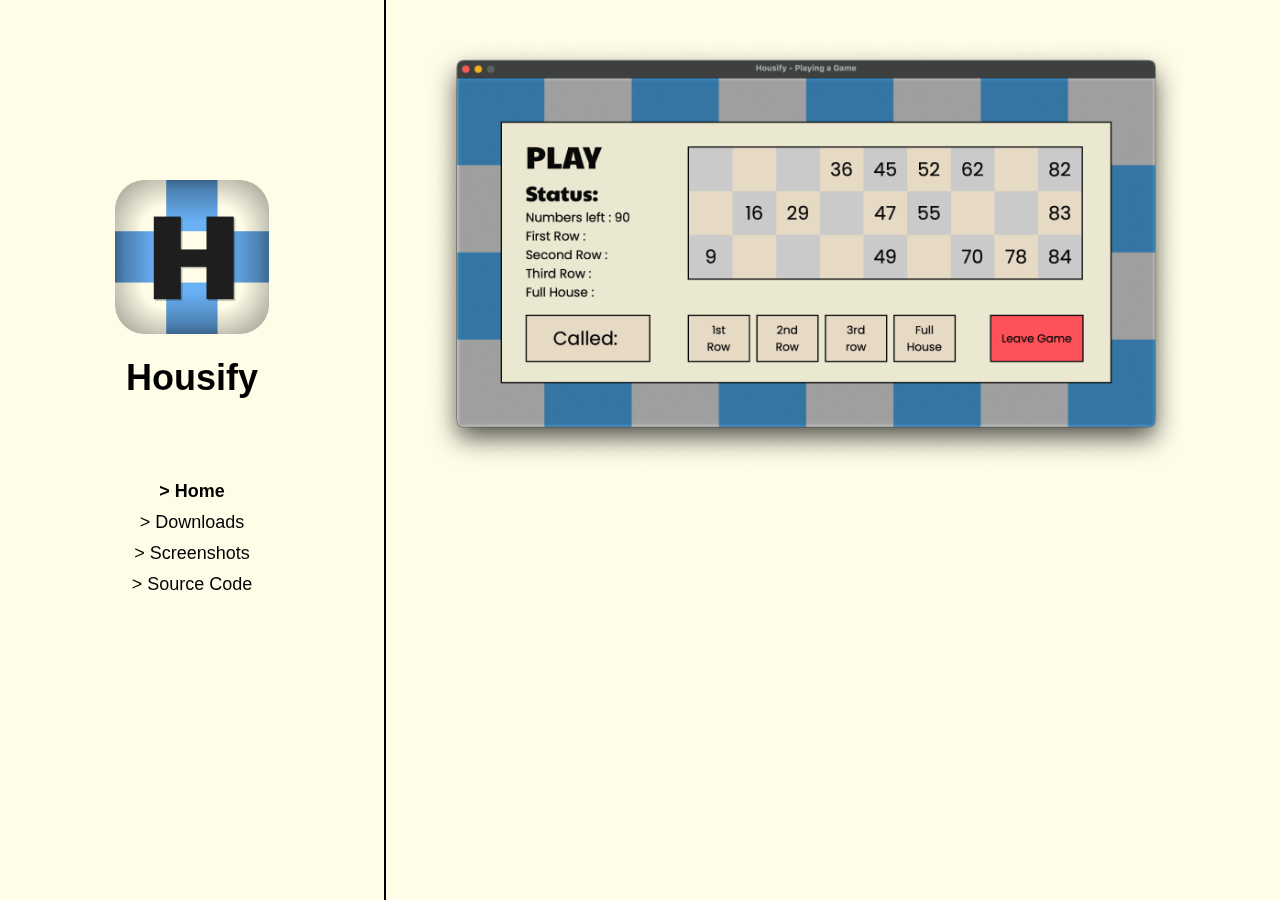
<file: index.html>
<!DOCTYPE html>
<html lang="en">
<head>
    <meta charset="UTF-8">
    <meta name="viewport" content="width=device-width, initial-scale=1.0">
    <title>Housify | Home Page</title>
    <link rel="stylesheet" href="./styles/index.css">
</head>
<body>
    <div class="container">
        <div class="fixed-column">
            <img src="./src/icon.png" alt="Housify icon" class="logo">
            <h2>Housify</h2>
            <ul>
                <li class="bold">> Home</li>
                <li>> Downloads</li>
                <li>> Screenshots</li>
                <li>> Source Code</li>
            </ul>
        </div>
        <div class="scrollable-column">
            <img src="./src/Screenshot 2024-07-09 at 9.53.04 PM 1 2.png" alt="Housify Screenshot" class="screenshot">
        </div>
    </div> 
</body>
</html>
</file>
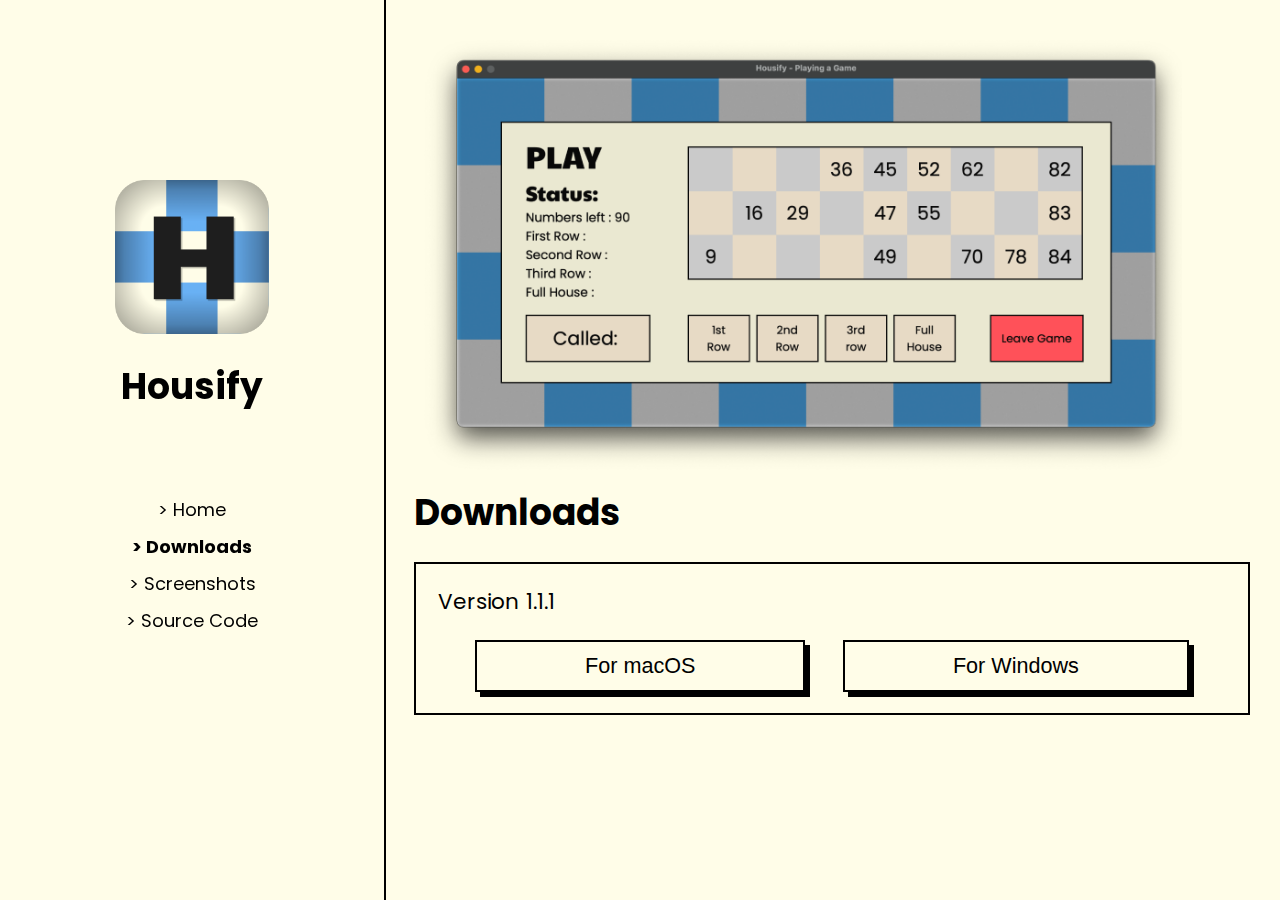
<file: downloads.html>
<!DOCTYPE html>
<html lang="en">
<head>
    <meta charset="UTF-8">
    <meta name="viewport" content="width=device-width, initial-scale=1.0">
    <title>Housify | Downloads</title>
    <link rel="stylesheet" href="./styles/index.css">
    <link rel="preconnect" href="https://fonts.googleapis.com">
    <link rel="preconnect" href="https://fonts.gstatic.com" crossorigin>
    <link href="https://fonts.googleapis.com/css2?family=Poppins:ital,wght@0,100;0,200;0,300;0,400;0,500;0,600;0,700;0,800;0,900;1,100;1,200;1,300;1,400;1,500;1,600;1,700;1,800;1,900&display=swap" rel="stylesheet">
</head>
<body>
    <div class="container">
        <div class="fixed-column">
            <img src="./src/icon.png" alt="Housify icon" class="logo">
            <h2>Housify</h2>
            <ul>
                <li> <a href="./index.html">> Home</a> </li>
                <li class="bold"><a href="#">> Downloads</a></li>
                <li><a href="#">> Screenshots</a></li>
                <li><a href="https://github.com/Faizaan-Nasir/Housify">> Source Code</a></li>
            </ul>
        </div>
        <div class="scrollable-column">
            <img src="./src/Screenshot 2024-07-09 at 9.53.04 PM 1 2.png" alt="Housify Screenshot" class="screenshot">
            <h1>Downloads</h1>
            <div class='downloads'>
                Version 1.1.1
                <div class="download-links">
                    <button>For macOS</button>
                    <button>For Windows</button>
                </div>
            </div>
        </div>
    </div> 
</body>
</html>
</file>
<file: styles/index.css>
* {
    margin: 0;
    padding: 0;
}

body {
    background-color: #fffde8;
    font-size: 18px;
    font-family: 'Poppins', sans-serif;
}

.container {
    display: flex;
    height: 100vh;
}

.fixed-column {
    width: 30%;
    position: fixed;
    height: 100%;
    border-right: 2px solid black;
    text-align: center;
}

.scrollable-column {
    margin-left: 30%;
    width: 70%;
    /* overflow-y: auto; */
    /* height: 100vh; */
    padding: 30px;
}

h2 {
    text-align: center;
    font-size: 2em;
    margin-top: 0.5em;
    margin-bottom: 2em;
}

.logo {
    width: 40%;
    margin-top: 20vh;
}

.bold {
    font-weight: bold;
}

.fixed-column ul {
    list-style: none;
    padding: 0;
    margin: 0 auto;
    display: inline-block;
}

.fixed-column li {
    margin: 10px 0;
}

.screenshot {
    width: 60vw;
}

p {
    font-size: 1.2em;
}

a {
    text-decoration: none;
    color: black;
}

a:hover {
    color: #4e4e4e;
}

.downloads {
    padding: 1em;
    border: 2px solid black;
    margin-top: 1em;
    font-size: 1.2em;
    margin-bottom: 1em;
}

button {
    display: inline-block;
    padding: 0.5em 5em;
    font-size: inherit;
    background-color: #fffde8;
    border: 2px solid black;
    box-shadow: black 5px 5px;
}

button:active {
    box-shadow: black 2px 2px;
    transform: translateY(4px);
}

.download-links {
    margin-top: 1em;
    display: flex;
    flex-direction: row;
    justify-content: space-evenly;
}
</file>
